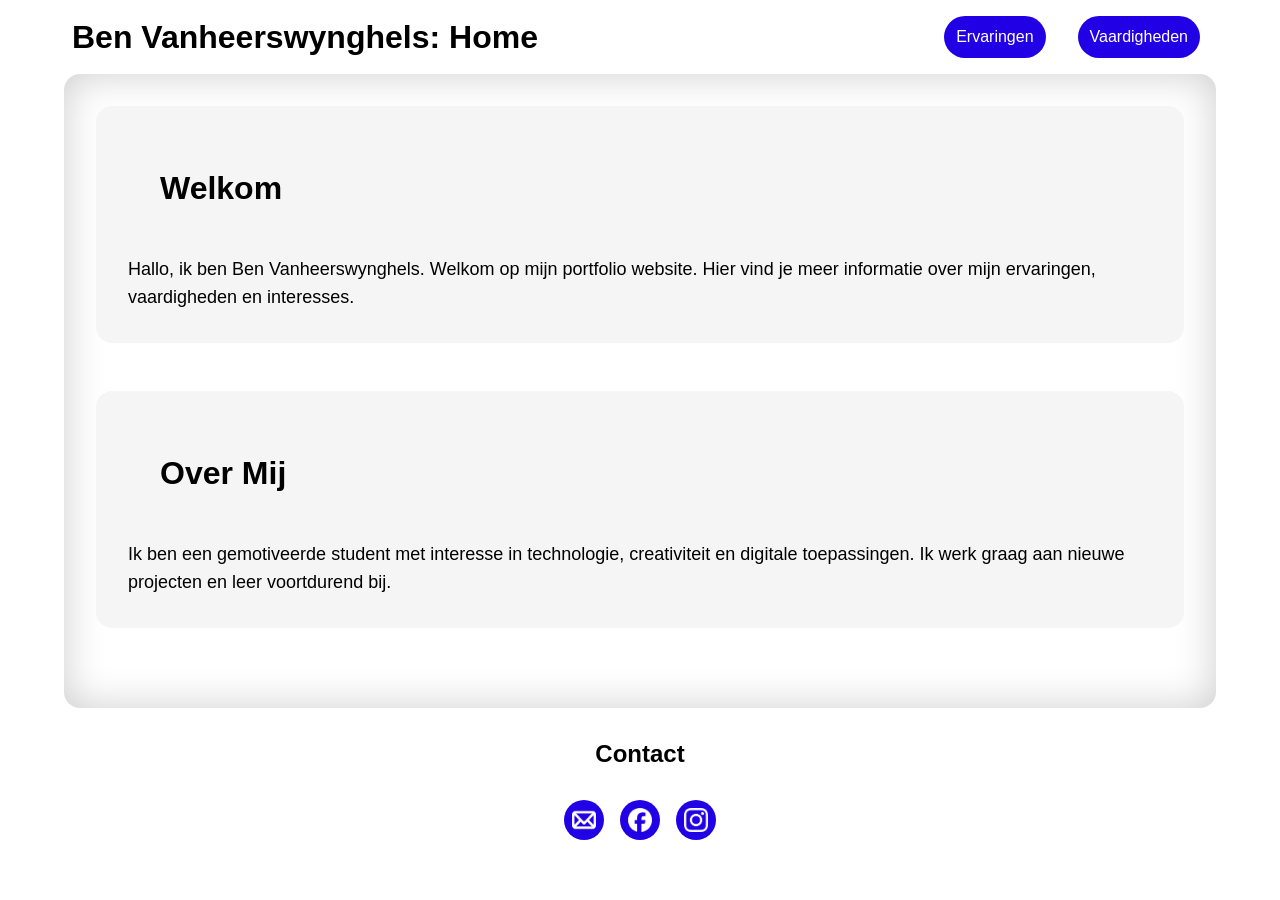
<file: index.html>
<!DOCTYPE html>
<html lang="en">
<head>
    <meta charset="UTF-8">
    <meta name="viewport" content="width=device-width, initial-scale=1.0">
    <link rel="stylesheet" href="Style/Reset.css">
    <link rel="stylesheet" href="Style/style.css">
    <title>Home: Portfolio Ben Vanheerswynghels</title>
</head>
<body>
    <header>
        <h1>Ben Vanheerswynghels: Home</h1>
        <input hidden type="checkbox" id="menu_toggle">
        <label hidden for="menu_toggle" class="menu_icon">☰</label>
        <nav class="nav_list">
            <ul class="nav_list">
                <li class="link_list_item"><a href="Pages/ervaringen.html">Ervaringen</a></li>
                <li class="link_list_item"><a href="Pages/vaardigheden.html">Vaardigheden</a></li>
            </ul>
        </nav>
    </header>
    <main>
        <section class="intro_section">
            <h2>Welkom</h2>
            <p>
                Hallo, ik ben Ben Vanheerswynghels. Welkom op mijn portfolio website.
                Hier vind je meer informatie over mijn ervaringen, vaardigheden en interesses.
            </p>
        </section>
        <section class="about_section">
            <h2>Over Mij</h2>
            <p>
                Ik ben een gemotiveerde student met interesse in technologie,
                creativiteit en digitale toepassingen. Ik werk graag aan nieuwe projecten
                en leer voortdurend bij.
            </p>
        </section>
    </main>
    <footer class="footer_list">
        <h2>Contact</h2>
        <ul class="social_media_list">
            <li class="social_media_link"><a href="https://mail.google.com/mail/u/0/?hl=nl&tf=cm&fs=1&to=ben.vanheerswynghels@gmail.com" target="_blank"><img class="social_media" src="Assets/E-mail.png" alt="E-mail"></a></li>
            <li class="social_media_link"><a href="https://www.facebook.com/profile.php?id=100094051452862" target="_blank"><img class="social_media" src="Assets/Facebook.png" alt="Facebook"></a></li>
            <li class="social_media_link"><a href="https://www.instagram.com/benvanheerswynghels/" target="_blank"><img class="social_media" src="Assets/Instagram.png" alt="Instagram"></a></li>
        </ul>
    </footer>
</body>
</html>
</file>
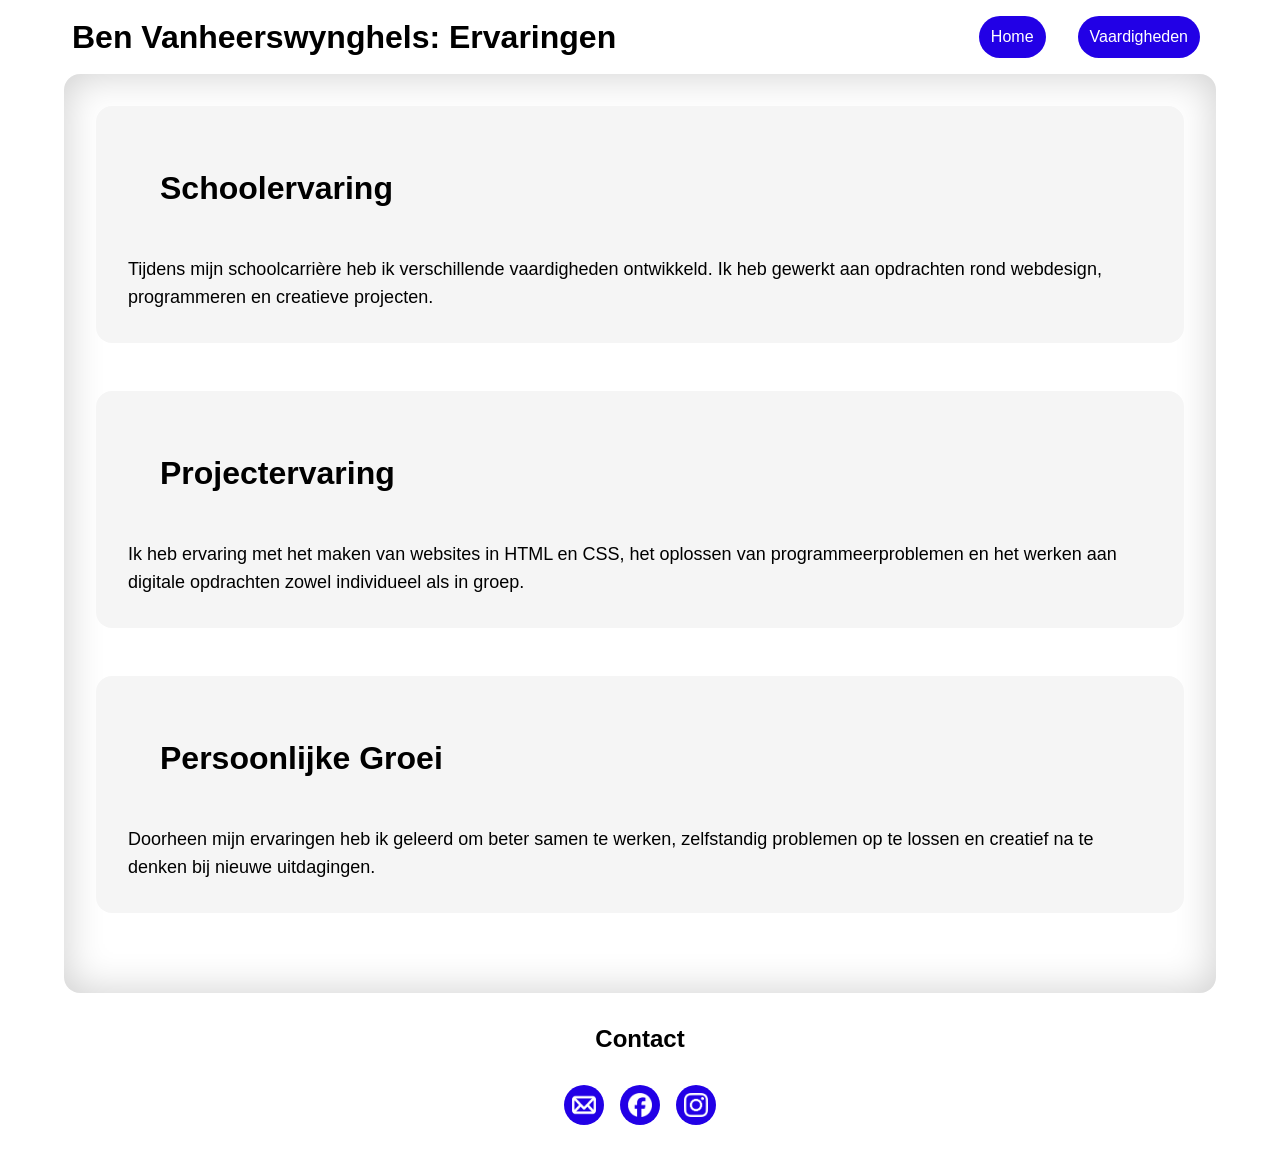
<file: Pages/ervaringen.html>
<!DOCTYPE html>
<html lang="en">
<head>
    <meta charset="UTF-8">
    <meta name="viewport" content="width=device-width, initial-scale=1.0">
    <link rel="stylesheet" href="../Style/Reset.css">
    <link rel="stylesheet" href="../Style/style.css">
    <title>Ervaringen: Portfolio Ben Vanheerswynghels</title>
</head>
<body>
    <header>
        <h1>Ben Vanheerswynghels: Ervaringen</h1>
        <input hidden type="checkbox" id="menu_toggle">
        <label hidden for="menu_toggle" class="menu_icon">☰</label>
        <nav class="nav_list">
            <ul class="nav_list">
                <li class="link_list_item"><a href="../index.html">Home</a></li>
                <li class="link_list_item"><a href="vaardigheden.html">Vaardigheden</a></li>
            </ul>
        </nav>
    </header>
    <main>
        <section class="intro_section">
            <h2>Schoolervaring</h2>
            <p>
                Tijdens mijn schoolcarrière heb ik verschillende vaardigheden ontwikkeld.
                Ik heb gewerkt aan opdrachten rond webdesign, programmeren en creatieve projecten.
            </p>
        </section>
        <section class="about_section">
            <h2>Projectervaring</h2>
            <p>
                Ik heb ervaring met het maken van websites in HTML en CSS, het oplossen van
                programmeerproblemen en het werken aan digitale opdrachten zowel individueel
                als in groep.
            </p>
        </section>
        <section class="about_section">
            <h2>Persoonlijke Groei</h2>
            <p>
                Doorheen mijn ervaringen heb ik geleerd om beter samen te werken,
                zelfstandig problemen op te lossen en creatief na te denken bij nieuwe uitdagingen.
            </p>
        </section>
    </main>
    <footer class="footer_list">
        <h2>Contact</h2>
        <ul class="social_media_list">
            <li class="social_media_link"><a href="https://mail.google.com/mail/u/0/?hl=nl&tf=cm&fs=1&to=ben.vanheerswynghels@gmail.com" target="_blank"><img class="social_media" src="../Assets/E-mail.png" alt="E-mail"></a></li>
            <li class="social_media_link"><a href="https://www.facebook.com/profile.php?id=100094051452862" target="_blank"><img class="social_media" src="../Assets/Facebook.png" alt="Facebook"></a></li>
            <li class="social_media_link"><a href="https://www.instagram.com/benvanheerswynghels/" target="_blank"><img class="social_media" src="../Assets/Instagram.png" alt="Instagram"></a></li>
        </ul>
    </footer>
</body>
</html>
</file>
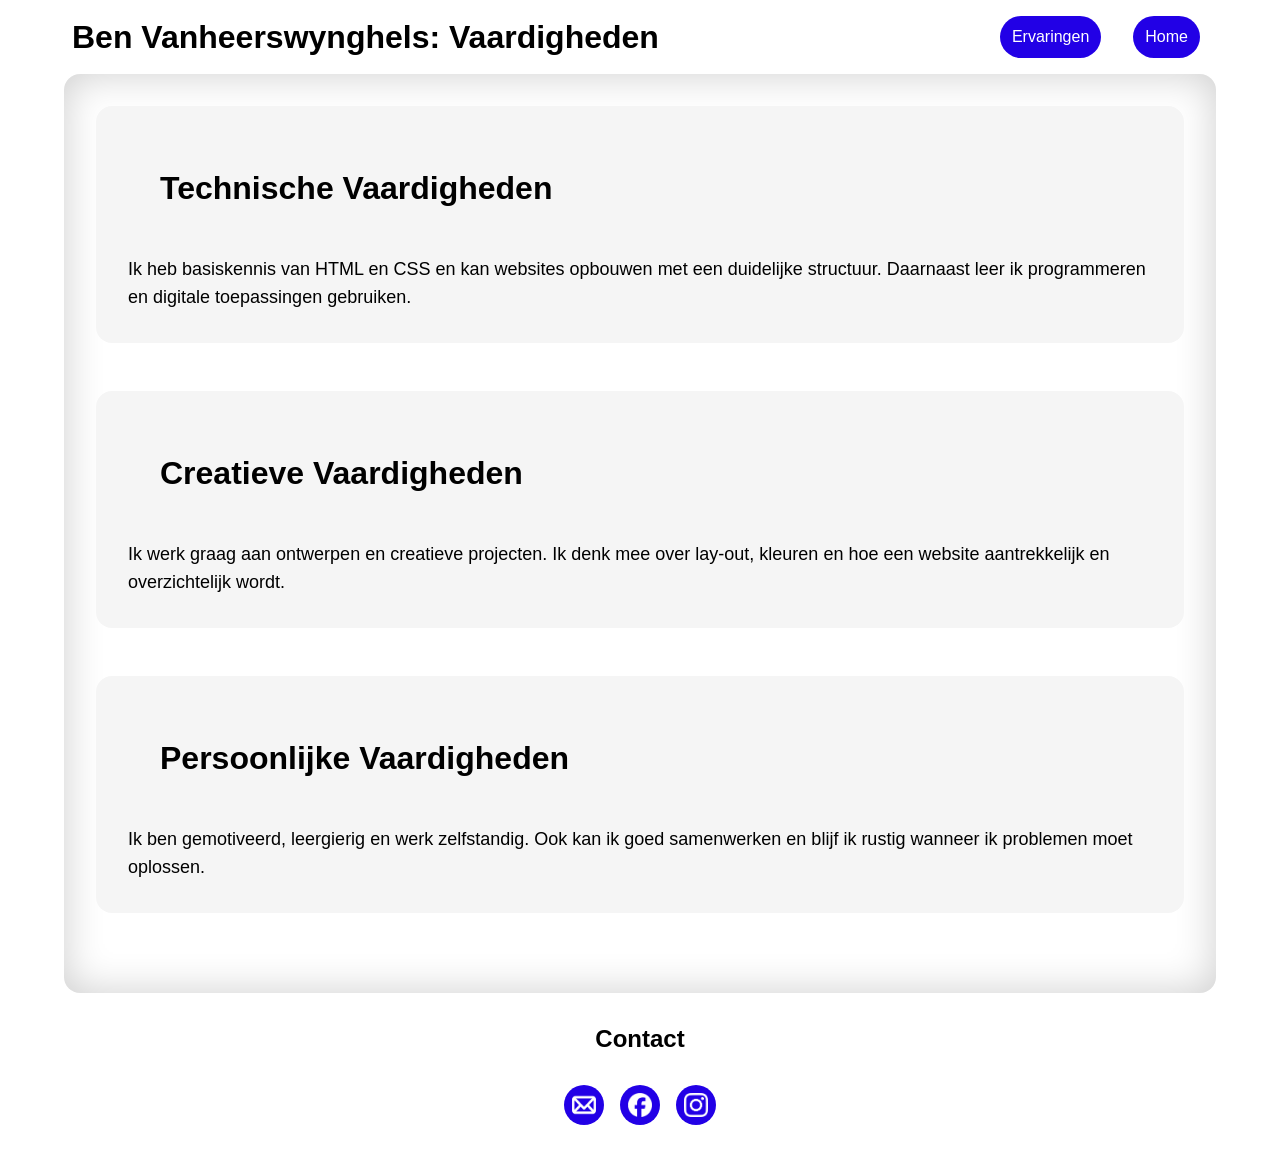
<file: Pages/vaardigheden.html>
<!DOCTYPE html>
<html lang="en">
<head>
    <meta charset="UTF-8">
    <meta name="viewport" content="width=device-width, initial-scale=1.0">
    <link rel="stylesheet" href="../Style/Reset.css">
    <link rel="stylesheet" href="../Style/style.css">
    <title>Vaardigheden: Portfolio Ben Vanheerswynghels</title>
</head>
<body>
    <header>
        <h1>Ben Vanheerswynghels: Vaardigheden</h1>
        <input hidden type="checkbox" id="menu_toggle">
        <label hidden for="menu_toggle" class="menu_icon">☰</label>
        <nav class="nav_list">
            <ul class="nav_list">
                <li class="link_list_item"><a href="ervaringen.html">Ervaringen</a></li>
                <li class="link_list_item"><a href="../index.html">Home</a></li>
            </ul>
        </nav>
    </header>
    <main>
        <section class="intro_section">
            <h2>Technische Vaardigheden</h2>
            <p>
                Ik heb basiskennis van HTML en CSS en kan websites opbouwen met een duidelijke structuur.
                Daarnaast leer ik programmeren en digitale toepassingen gebruiken.
            </p>
        </section>
        <section class="about_section">
            <h2>Creatieve Vaardigheden</h2>
            <p>
                Ik werk graag aan ontwerpen en creatieve projecten. Ik denk mee over lay-out,
                kleuren en hoe een website aantrekkelijk en overzichtelijk wordt.
            </p>
        </section>
        <section class="about_section">
            <h2>Persoonlijke Vaardigheden</h2>
            <p>
                Ik ben gemotiveerd, leergierig en werk zelfstandig. Ook kan ik goed samenwerken
                en blijf ik rustig wanneer ik problemen moet oplossen.
            </p>
        </section>
    </main>
    <footer class="footer_list">
        <h2>Contact</h2>
        <ul class="social_media_list">
            <li class="social_media_link"><a href="https://mail.google.com/mail/u/0/?hl=nl&tf=cm&fs=1&to=ben.vanheerswynghels@gmail.com" target="_blank"><img class="social_media" src="../Assets/E-mail.png" alt="E-mail"></a></li>
            <li class="social_media_link"><a href="https://www.facebook.com/profile.php?id=100094051452862" target="_blank"><img class="social_media" src="../Assets/Facebook.png" alt="Facebook"></a></li>
            <li class="social_media_link"><a href="https://www.instagram.com/benvanheerswynghels/" target="_blank"><img class="social_media" src="../Assets/Instagram.png" alt="Instagram"></a></li>
        </ul>
    </footer>
</body>
</html>
</file>
<file: Style/style.css>
html {
    height: 100%;
    display: flex;
    justify-content: center;
}

body {
    min-height: 100%;
    width: 90%;
    font: 500 1rem 'Quicksand', sans-serif;
}

main {
    border-radius: 16px;
    box-shadow: 0 0 40px rgba(0, 0, 0, 0.2) inset;
    padding: 32px;
}

header {
    display: flex;
    flex-direction: row;
    justify-content: space-between;
    align-items: center;
}

footer {
    bottom: 0;
}

a {
    text-decoration: none;
    color: white;
}

h1 {
    padding-left: 8px;
}

h2 {
    padding: 32px;
}

.intro_section, .about_section {
    margin-bottom: 48px;
    padding: 32px;
    background-color: #f5f5f5;
    border-radius: 16px;
}

.intro_section h2, .about_section h2 {
    font-size: 32px;
    margin-bottom: 16px;
}

.intro_section p, .about_section p {
    font-size: 18px;
    line-height: 28px;
}

.social_media_list {
    display: flex;
    flex-direction: row;
    margin-bottom: 16px;
}

.social_media_link {
    border-radius: 100%;
    background-color:  #2200e6;
    margin: 0 8px 8px;
    height: 40px;
    width: 40px;
    display: flex;
    align-items: center;
    justify-content: center;
}

.social_media {
    margin-bottom: -4px;
    width: 24px;
}

.nav_list {
    display: flex;
    flex-direction: row;
}

.footer_list {
    display: flex;
    flex-direction: column;
    align-items: center;
}

.link_list_item {
    list-style: none;
    padding: 12px;
    margin: 16px;
    background-color: #2200e6;
    border-radius: 1000px;
}

.link_list_item:hover, .social_media_link:hover {
    background-color: #473aff;
    scale: 1.1;
}

@media screen and (max-width: 768px) {
    .intro_section,
    .about_section {
        padding: 24px;
        margin-bottom: 32px;
    }

    .intro_section h2,
    .about_section h2 {
        font-size: 26px;
    }

    .intro_section p,
    .about_section p {
        font-size: 16px;
        line-height: 24px;
    }

    header {
        flex-direction: column;
        align-items: center;
    }

    h1 {
        margin-bottom: 16px;
    }

    #menu_toggle {
        display: none;
    }

    .menu_icon {
        display: block;
        font-size: 32px;
        color: #2200e6;
        cursor: pointer;
        margin-left: 8px;
        margin-bottom: 12px;
        user-select: none;
    }

    nav .nav_list {
        display: none;
        flex-direction: column;
    }

    #menu_toggle:checked ~ nav .nav_list {
        display: flex;
    }

    .link_list_item {
        margin: 8px 0;
    }
}
</file>
